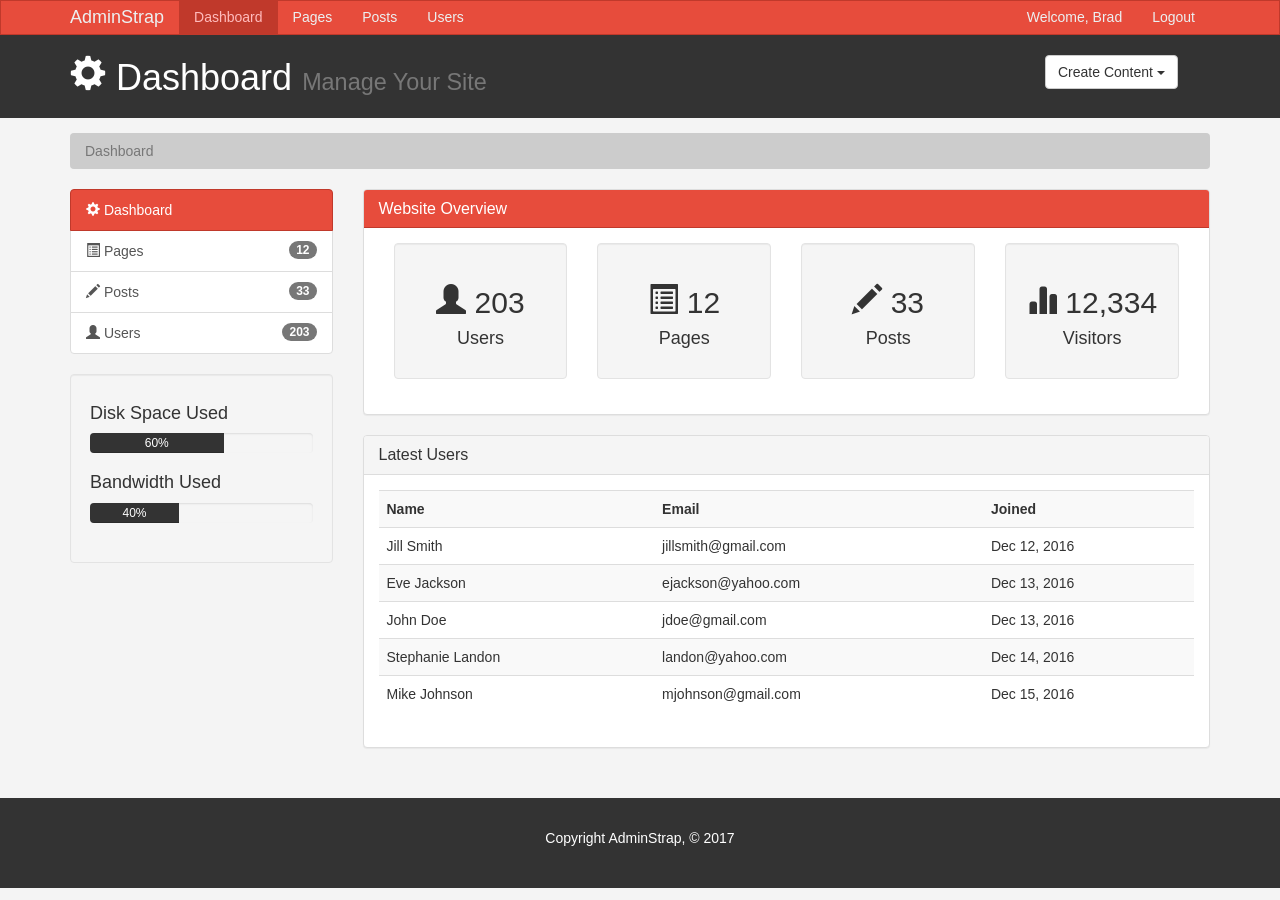
<file: 1-adminstrap_theme/index.html>
<!DOCTYPE html>
<html lang="en">
  <head>
    <meta charset="utf-8">
    <meta http-equiv="X-UA-Compatible" content="IE=edge">
    <meta name="viewport" content="width=device-width, initial-scale=1">
    <title>Admin Area | Dashboard</title>
    <!-- Bootstrap core CSS -->
    <link href="css/bootstrap.min.css" rel="stylesheet">
    <link href="css/style.css" rel="stylesheet">
    <script src="http://cdn.ckeditor.com/4.6.1/standard/ckeditor.js"></script>
  </head>
  <body>

    <nav class="navbar navbar-default">
      <div class="container">
        <div class="navbar-header">
          <button type="button" class="navbar-toggle collapsed" data-toggle="collapse" data-target="#navbar" aria-expanded="false" aria-controls="navbar">
            <span class="sr-only">Toggle navigation</span>
            <span class="icon-bar"></span>
            <span class="icon-bar"></span>
            <span class="icon-bar"></span>
          </button>
          <a class="navbar-brand" href="#">AdminStrap</a>
        </div>
        <div id="navbar" class="collapse navbar-collapse">
          <ul class="nav navbar-nav">
            <li class="active"><a href="index.html">Dashboard</a></li>
            <li><a href="pages.html">Pages</a></li>
            <li><a href="posts.html">Posts</a></li>
            <li><a href="users.html">Users</a></li>
          </ul>
          <ul class="nav navbar-nav navbar-right">
            <li><a href="#">Welcome, Brad</a></li>
            <li><a href="login.html">Logout</a></li>
          </ul>
        </div><!--/.nav-collapse -->
      </div>
    </nav>

    <header id="header">
      <div class="container">
        <div class="row">
          <div class="col-md-10">
            <h1><span class="glyphicon glyphicon-cog" aria-hidden="true"></span> Dashboard <small>Manage Your Site</small></h1>
          </div>
          <div class="col-md-2">
            <div class="dropdown create">
              <button class="btn btn-default dropdown-toggle" type="button" id="dropdownMenu1" data-toggle="dropdown" aria-haspopup="true" aria-expanded="true">
                Create Content
                <span class="caret"></span>
              </button>
              <ul class="dropdown-menu" aria-labelledby="dropdownMenu1">
                <li><a type="button" data-toggle="modal" data-target="#addPage">Add Page</a></li>
                <li><a href="#">Add Post</a></li>
                <li><a href="#">Add User</a></li>
              </ul>
            </div>
          </div>
        </div>
      </div>
    </header>

    <section id="breadcrumb">
      <div class="container">
        <ol class="breadcrumb">
          <li class="active">Dashboard</li>
        </ol>
      </div>
    </section>

    <section id="main">
      <div class="container">
        <div class="row">
          <div class="col-md-3">
            <div class="list-group">
              <a href="index.html" class="list-group-item active main-color-bg">
                <span class="glyphicon glyphicon-cog" aria-hidden="true"></span> Dashboard
              </a>
              <a href="pages.html" class="list-group-item"><span class="glyphicon glyphicon-list-alt" aria-hidden="true"></span> Pages <span class="badge">12</span></a>
              <a href="posts.html" class="list-group-item"><span class="glyphicon glyphicon-pencil" aria-hidden="true"></span> Posts <span class="badge">33</span></a>
              <a href="users.html" class="list-group-item"><span class="glyphicon glyphicon-user" aria-hidden="true"></span> Users <span class="badge">203</span></a>
            </div>

            <div class="well">
              <h4>Disk Space Used</h4>
              <div class="progress">
                  <div class="progress-bar" role="progressbar" aria-valuenow="60" aria-valuemin="0" aria-valuemax="100" style="width: 60%;">
                      60%
              </div>
            </div>
            <h4>Bandwidth Used </h4>
            <div class="progress">
                <div class="progress-bar" role="progressbar" aria-valuenow="40" aria-valuemin="0" aria-valuemax="100" style="width: 40%;">
                    40%
            </div>
          </div>
            </div>
          </div>
          <div class="col-md-9">
            <!-- Website Overview -->
            <div class="panel panel-default">
              <div class="panel-heading main-color-bg">
                <h3 class="panel-title">Website Overview</h3>
              </div>
              <div class="panel-body">
                <div class="col-md-3">
                  <div class="well dash-box">
                    <h2><span class="glyphicon glyphicon-user" aria-hidden="true"></span> 203</h2>
                    <h4>Users</h4>
                  </div>
                </div>
                <div class="col-md-3">
                  <div class="well dash-box">
                    <h2><span class="glyphicon glyphicon-list-alt" aria-hidden="true"></span> 12</h2>
                    <h4>Pages</h4>
                  </div>
                </div>
                <div class="col-md-3">
                  <div class="well dash-box">
                    <h2><span class="glyphicon glyphicon-pencil" aria-hidden="true"></span> 33</h2>
                    <h4>Posts</h4>
                  </div>
                </div>
                <div class="col-md-3">
                  <div class="well dash-box">
                    <h2><span class="glyphicon glyphicon-stats" aria-hidden="true"></span> 12,334</h2>
                    <h4>Visitors</h4>
                  </div>
                </div>
              </div>
              </div>

              <!-- Latest Users -->
              <div class="panel panel-default">
                <div class="panel-heading">
                  <h3 class="panel-title">Latest Users</h3>
                </div>
                <div class="panel-body">
                  <table class="table table-striped table-hover">
                      <tr>
                        <th>Name</th>
                        <th>Email</th>
                        <th>Joined</th>
                      </tr>
                      <tr>
                        <td>Jill Smith</td>
                        <td>jillsmith@gmail.com</td>
                        <td>Dec 12, 2016</td>
                      </tr>
                      <tr>
                        <td>Eve Jackson</td>
                        <td>ejackson@yahoo.com</td>
                        <td>Dec 13, 2016</td>
                      </tr>
                      <tr>
                        <td>John Doe</td>
                        <td>jdoe@gmail.com</td>
                        <td>Dec 13, 2016</td>
                      </tr>
                      <tr>
                        <td>Stephanie Landon</td>
                        <td>landon@yahoo.com</td>
                        <td>Dec 14, 2016</td>
                      </tr>
                      <tr>
                        <td>Mike Johnson</td>
                        <td>mjohnson@gmail.com</td>
                        <td>Dec 15, 2016</td>
                      </tr>
                    </table>
                </div>
              </div>
          </div>
        </div>
      </div>
    </section>

    <footer id="footer">
      <p>Copyright AdminStrap, &copy; 2017</p>
    </footer>

    <!-- Modals -->

    <!-- Add Page -->
    <div class="modal fade" id="addPage" tabindex="-1" role="dialog" aria-labelledby="myModalLabel">
  <div class="modal-dialog" role="document">
    <div class="modal-content">
      <form>
      <div class="modal-header">
        <button type="button" class="close" data-dismiss="modal" aria-label="Close"><span aria-hidden="true">&times;</span></button>
        <h4 class="modal-title" id="myModalLabel">Add Page</h4>
      </div>
      <div class="modal-body">
        <div class="form-group">
          <label>Page Title</label>
          <input type="text" class="form-control" placeholder="Page Title">
        </div>
        <div class="form-group">
          <label>Page Body</label>
          <textarea name="editor1" class="form-control" placeholder="Page Body"></textarea>
        </div>
        <div class="checkbox">
          <label>
            <input type="checkbox"> Published
          </label>
        </div>
        <div class="form-group">
          <label>Meta Tags</label>
          <input type="text" class="form-control" placeholder="Add Some Tags...">
        </div>
        <div class="form-group">
          <label>Meta Description</label>
          <input type="text" class="form-control" placeholder="Add Meta Description...">
        </div>
      </div>
      <div class="modal-footer">
        <button type="button" class="btn btn-default" data-dismiss="modal">Close</button>
        <button type="submit" class="btn btn-primary">Save changes</button>
      </div>
    </form>
    </div>
  </div>
</div>

  <script>
     CKEDITOR.replace( 'editor1' );
 </script>

    <!-- Bootstrap core JavaScript
    ================================================== -->
    <!-- Placed at the end of the document so the pages load faster -->
    <script src="https://ajax.googleapis.com/ajax/libs/jquery/1.12.4/jquery.min.js"></script>
    <script src="js/bootstrap.min.js"></script>
  </body>
</html>
</file>
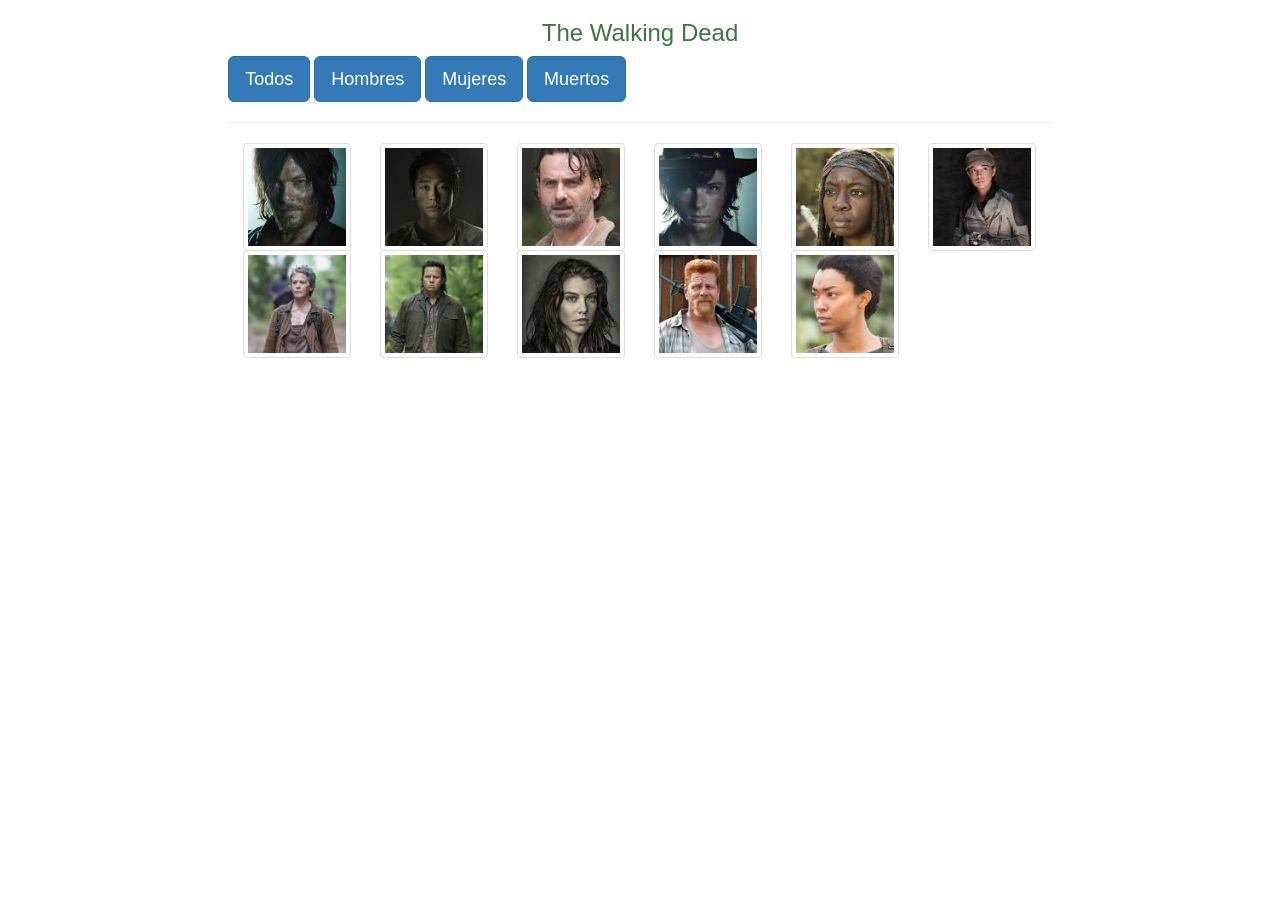
<file: 19-filterizr/index.html>
<!DOCTYPE html>
<html lang="en">
  <head>
    <meta charset="utf-8">
    <meta http-equiv="X-UA-Compatible" content="IE=edge">
    <meta name="viewport" content="width=device-width, initial-scale=1">
    <title>The Walking Dead</title>
    <meta name="description" content="Source code generated using layoutit.com">
    <meta name="author" content="LayoutIt!">
    <link href="css/bootstrap.min.css" rel="stylesheet">
    <link href="css/style.css" rel="stylesheet">

  </head>
  <body>

    <div class="container-fluid">
	<div class="row">
		<div class="col-md-12">
			<div class="row">
                
				<div class="col-md-12">
					<h3 class="text-center text-success">
						The Walking Dead
					</h3>
				</div>
			</div>
			<div class="row">
				<div class="col-md-2">
				</div>
				<div class="col-md-8">
		 <button type="button" data-filter="1" class="btn btn-primary btn-lg">
						Todos
					</button>
		<button   type="button" data-filter="2" class="btn btn-primary btn-lg">						Hombres
					</button>
                <button type="button" data-filter="3"class="btn btn-primary btn-lg">
						Mujeres
					</button>
                <button type="button" data-filter="4" class="btn btn-primary btn-lg">
						Muertos
					</button>
                    
                    <hr/>
                    <div class="filtr-container">
                        
                        <div class="col-md-2 filtr-item" data-category="1, 2"  >
                            <img  src="twd1.jpg" class="img-thumbnail" />
                        </div>
                        <div class="col-md-2 filtr-item" data-category="1, 2, 4"   >
                            <img  src="twd2.jpg" class="img-thumbnail" />
                        </div>
                        <div class="col-md-2 filtr-item" data-category="1, 2"   >
                            <img  src="twd3.jpg" class="img-thumbnail" />
                        </div>
                       <div class="col-md-2 filtr-item" data-category="1, 2"   >
                            <img src="twd4.jpg" class="img-thumbnail" />
                        </div>
                      <div class="col-md-2 filtr-item" data-category="1, 3"   >
                            <img  src="twd5.jpg" class="img-thumbnail" />
                        </div>
                        <div class="col-md-2 filtr-item" data-category="1, 3"   >
                            <img src="twd6.jpg" class="img-thumbnail"/>
                        </div>
                        <div class="col-md-2 filtr-item" data-category="1, 3"   >
                                <img  src="twd7.jpg" class="img-thumbnail"/>
                            
                        </div>
                      <div class="col-md-2 filtr-item" data-category="1, 2"   >
                            <img  src="twd8.jpg" class="img-thumbnail"/>
                        </div>
                        <div class="col-md-2 filtr-item" data-category="1, 3"   >
                            <img  src="twd9.jpg"class="img-thumbnail"/>
                        </div>
                       <div class="col-md-2 filtr-item" data-category="1, 2, 4"  >
                            <img  src="twd10.jpg"class="img-thumbnail"/>
                        </div>
                      <div class="col-md-2 filtr-item" data-category="1, 3"  >
                            <img src="twd11.jpg"class="img-thumbnail"/>
                        </div>
                    </div>
				</div>
				<div class="col-md-2">
				</div>
			</div>
		</div>
	</div>
</div>

    <script src="js/jquery.min.js"></script>
    <script src="js/bootstrap.min.js"></script>
	<script src="js/jquery.filterizr.js"></script>
      <script>
      var filterizd = $('.filtr-container').filterizr({});
      </script>
   
  </body>
</html>
</file>
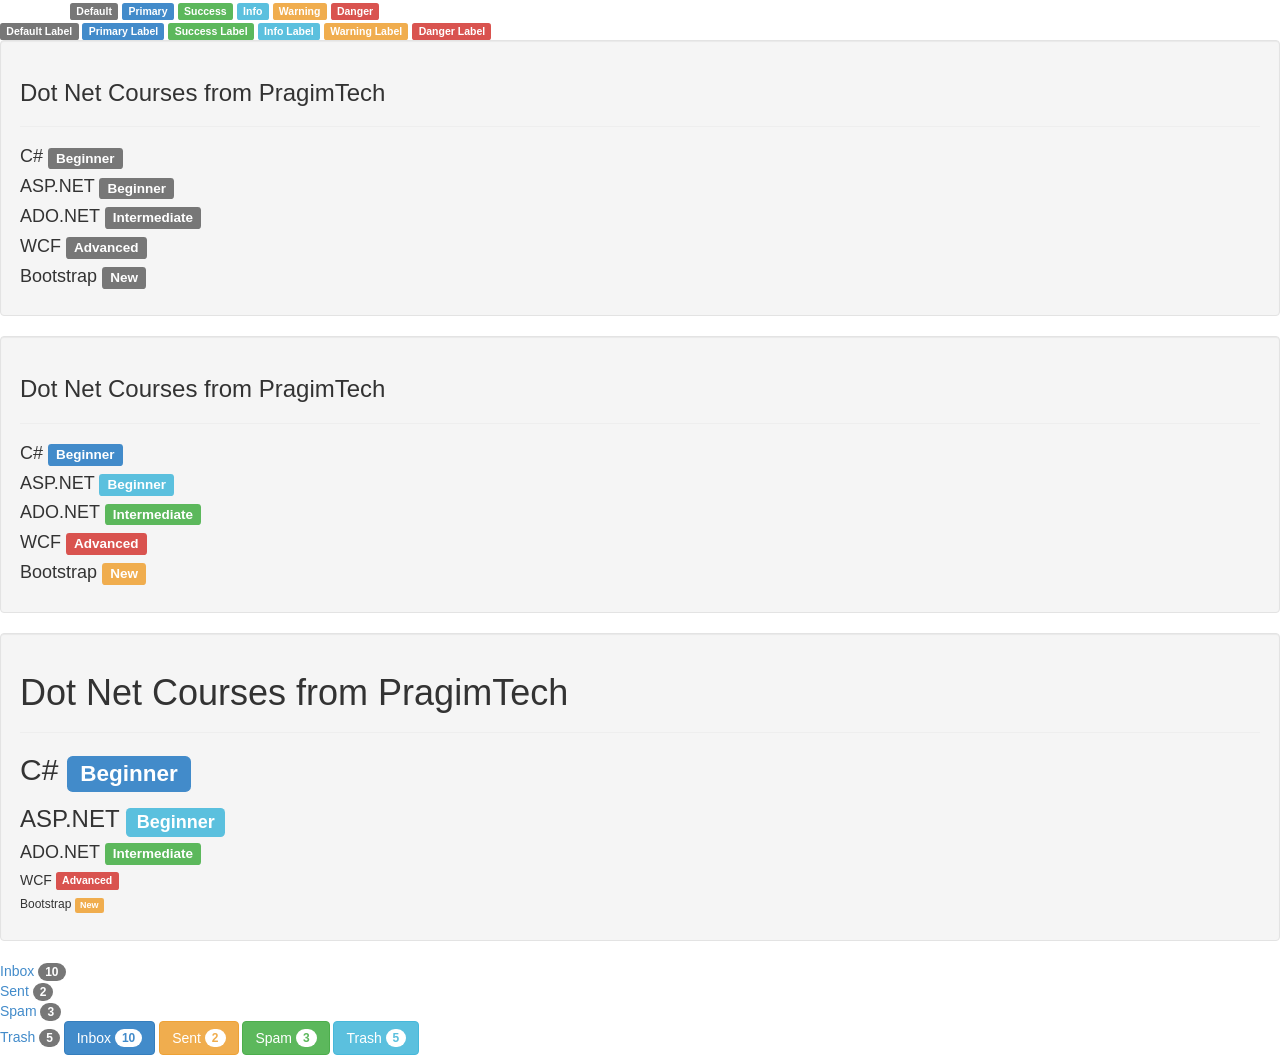
<file: 2-Bootstrap-3-Tutorial-50---Labels-master/index.html>
<!DOCTYPE html>
<html lang="en">
  <head>
    <meta charset="utf-8">
    <meta http-equiv="X-UA-Compatible" content="IE=edge">
    <meta name="viewport" content="width=device-width, initial-scale=1">
    
    <title>Bootstrap Tutorial</title>

    <!-- Bootstrap -->
    <link href="css/bootstrap.min.css" rel="stylesheet">

    <!-- HTML5 shim and Respond.js for IE8 support of HTML5 elements and media queries -->
    <!-- WARNING: Respond.js doesn't work if you view the page via file:// -->
    <!--[if lt IE 9]>
      <script src="https://oss.maxcdn.com/html5shiv/3.7.2/html5shiv.min.js"></script>
      <script src="https://oss.maxcdn.com/respond/1.4.2/respond.min.js"></script>
    <![endif]-->

    <style>
    	.grey-box
    	{
    		background-color: gray;
    		height: 200px;
    		margin-bottom: 10px;
    		font-size: 2em;
    		text-align: center;
    		padding: 80px;
    	}
    </style>
  </head>

  <!--

  EXTRA SMALL - .col-xs - devices less than 768px
  SMALL - .col-sm - devices greater than or equal to 768px
  MEDIUM - .col-md - devices greater than or equal to 992px
  LARGE - .col-lg - devices greater than or equal to 1200px

  -->

  <body>
  	<div class="container">


  		<span class="label label-default">Default</span>
  		<span class="label label-primary">Primary</span>
  		<span class="label label-success">Success</span>
  		<span class="label label-info">Info</span>
  		<span class="label label-warning">Warning</span>
  		<span class="label label-danger">Danger</span>
  	</div>

    <span class="label label-default">Default Label</span>
<span class="label label-primary">Primary Label</span>
<span class="label label-success">Success Label</span>
<span class="label label-info">Info Label</span>
<span class="label label-warning">Warning Label</span>
<span class="label label-danger">Danger Label</span>

<div class="well">
    <h3>Dot Net Courses from PragimTech</h3>
    <hr />
    <h4>C# <span class="label label-default">Beginner</span></h4>
    <h4>ASP.NET <span class="label label-default">Beginner</span></h4>
    <h4>ADO.NET <span class="label label-default">Intermediate</span></h4>
    <h4>WCF <span class="label label-default">Advanced</span></h4>
    <h4>Bootstrap <span class="label label-default">New</span></h4>
</div>

<div class="well">
    <h3>Dot Net Courses from PragimTech</h3>
    <hr />
    <h4>C# <span class="label label-primary">Beginner</span></h4>
    <h4>ASP.NET <span class="label label-info">Beginner</span></h4>
    <h4>ADO.NET <span class="label label-success">Intermediate</span></h4>
    <h4>WCF <span class="label label-danger">Advanced</span></h4>
    <h4>Bootstrap <span class="label label-warning">New</span></h4>
</div>


<div class="well">
    <h1>Dot Net Courses from PragimTech</h1>
    <hr />
    <h2>C# <span class="label label-primary">Beginner</span></h2>
    <h3>ASP.NET <span class="label label-info">Beginner</span></h3>
    <h4>ADO.NET <span class="label label-success">Intermediate</span></h4>
    <h5>WCF <span class="label label-danger">Advanced</span></h5>
    <h6>Bootstrap <span class="label label-warning">New</span></h6>
</div>


<a href="#">Inbox <span class="badge">10</span></a><br />
<a href="#">Sent <span class="badge">2</span></a><br />
<a href="#">Spam <span class="badge">3</span></a><br />
<a href="#">Trash <span class="badge">5</span></a>

<button class="btn btn-primary">Inbox <span class="badge">10</span></button>
<button class="btn btn-warning">Sent <span class="badge">2</span></button>
<button class="btn btn-success">Spam <span class="badge">3</span></button>
<button class="btn btn-info">Trash <span class="badge">5</span></button>

    <!-- jQuery (necessary for Bootstrap's JavaScript plugins) -->
    <script src="https://ajax.googleapis.com/ajax/libs/jquery/1.11.1/jquery.min.js"></script>

    <!-- Include all compiled plugins (below), or include individual files as needed -->
    <script src="js/bootstrap.min.js"></script>
  </body>
</html>
</file>
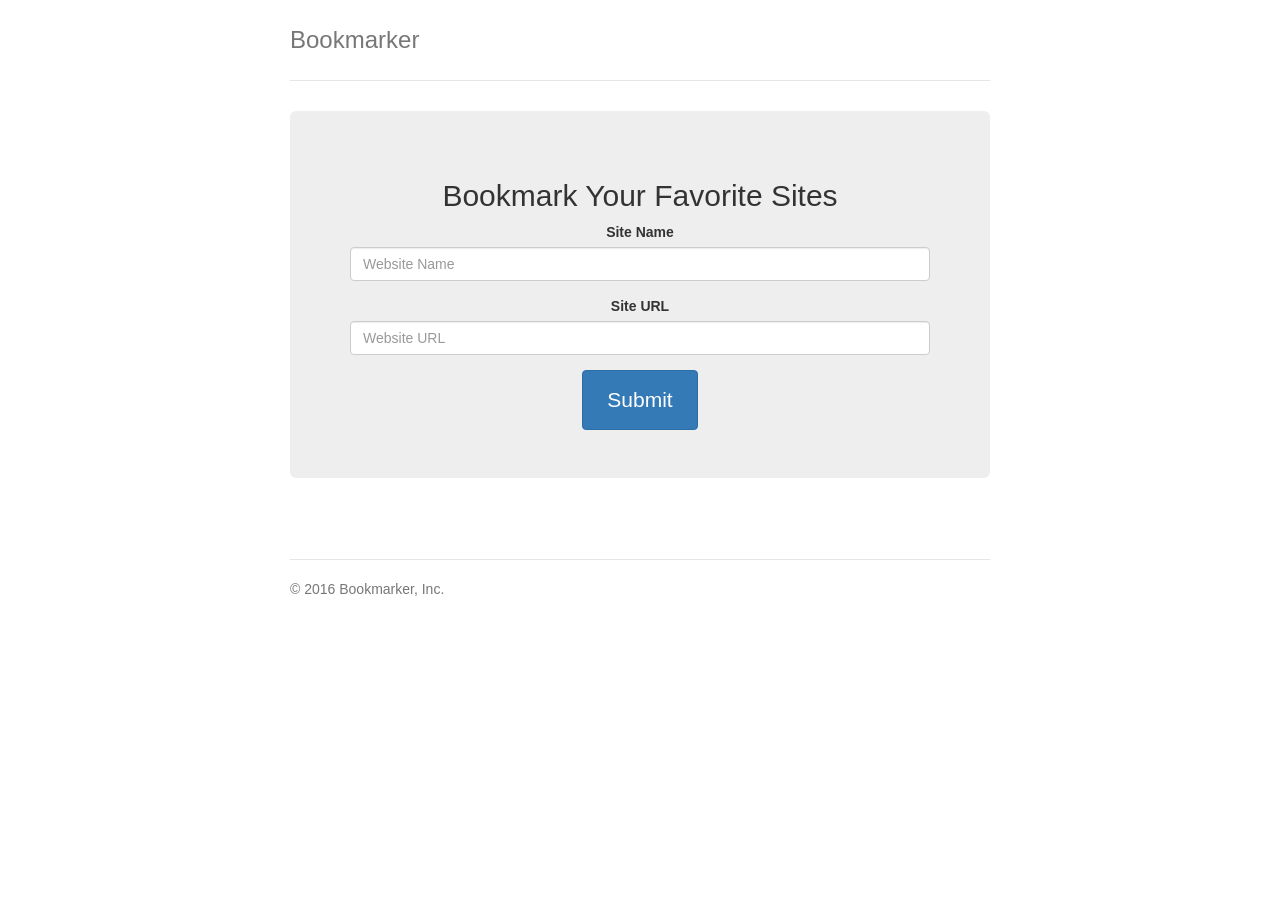
<file: 10-Javascript/bookmarker-master/index.html>
<!DOCTYPE html>
<html lang="en">
  <head>
    <meta charset="utf-8">
    <meta http-equiv="X-UA-Compatible" content="IE=edge">
    <meta name="viewport" content="width=device-width, initial-scale=1">
    <title>Site Bookmarker</title>

    <!-- Bootstrap core CSS -->
    <link href="css/bootstrap.min.css" rel="stylesheet">
    <link href="css/style.css" rel="stylesheet">
  </head>

  <body onload="fetchBookmarks()">

    <div class="container">
      <div class="header clearfix">
        <nav>

        </nav>
        <h3 class="text-muted">Bookmarker</h3>
      </div>

      <div class="jumbotron">
        <h2>Bookmark Your Favorite Sites</h2>
        <form id="myForm">
          <div class="form-group">
            <label>Site Name</label>
            <input type="text" class="form-control" id="siteName" placeholder="Website Name">
          </div>
          <div class="form-group">
            <label>Site URL</label>
            <input type="text" class="form-control" id="siteUrl" placeholder="Website URL">
          </div>
          <button type="submit" class="btn btn-primary">Submit</button>
        </form>
      </div>

      <div class="row marketing">
        <div class="col-lg-12">
          <div id="bookmarksResults"></div>
        </div>
      </div>

      <footer class="footer">
        <p>&copy; 2016 Bookmarker, Inc.</p>
      </footer>

    </div> <!-- /container -->

    <script
    src="https://code.jquery.com/jquery-3.1.1.js"
    integrity="sha256-16cdPddA6VdVInumRGo6IbivbERE8p7CQR3HzTBuELA="
    crossorigin="anonymous"></script>
    <script src="js/bootstrap.min.js"></script>
    <script src="js/main.js"></script>
  </body>
</html>
</file>
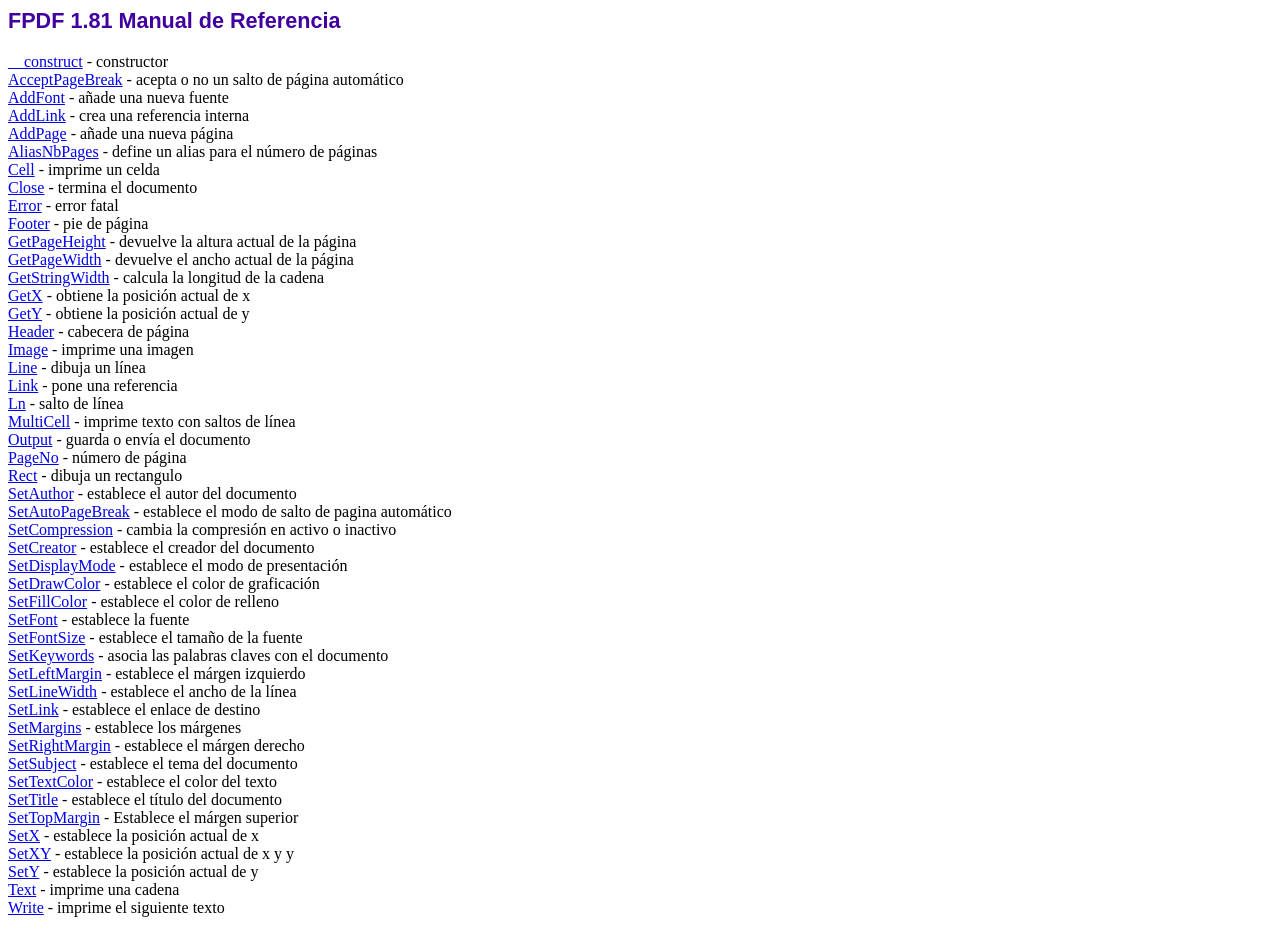
<file: 6-FPDF Practices/fpdf/doc/index.htm>
<!DOCTYPE html PUBLIC "-//W3C//DTD HTML 4.01 Transitional//EN">
<html>
<head>
<meta http-equiv="Content-Type" content="text/html; charset=ISO-8859-1">
<title>FPDF 1.81 Manual de Referencia</title>
<link type="text/css" rel="stylesheet" href="../fpdf.css">
</head>
<body>
<h1>FPDF 1.81 Manual de Referencia</h1>
<a href="__construct.htm">__construct</a> - constructor<br>
<a href="acceptpagebreak.htm">AcceptPageBreak</a> - acepta o no un salto de p�gina autom�tico<br>
<a href="addfont.htm">AddFont</a> - a�ade una nueva fuente<br>
<a href="addlink.htm">AddLink</a> - crea una referencia interna<br>
<a href="addpage.htm">AddPage</a> - a�ade una nueva p�gina<br>
<a href="aliasnbpages.htm">AliasNbPages</a> - define un alias para el n�mero de p�ginas<br>
<a href="cell.htm">Cell</a> - imprime un celda<br>
<a href="close.htm">Close</a> - termina el documento<br>
<a href="error.htm">Error</a> - error fatal<br>
<a href="footer.htm">Footer</a> - pie de p�gina<br>
<a href="getpageheight.htm">GetPageHeight</a> - devuelve la altura actual de la p�gina<br>
<a href="getpagewidth.htm">GetPageWidth</a> - devuelve el ancho actual de la p�gina<br>
<a href="getstringwidth.htm">GetStringWidth</a> - calcula la longitud de la cadena<br>
<a href="getx.htm">GetX</a> - obtiene la posici�n actual de x<br>
<a href="gety.htm">GetY</a> - obtiene la posici�n actual de y<br>
<a href="header.htm">Header</a> - cabecera de p�gina<br>
<a href="image.htm">Image</a> - imprime una imagen<br>
<a href="line.htm">Line</a> - dibuja un l�nea<br>
<a href="link.htm">Link</a> - pone una referencia<br>
<a href="ln.htm">Ln</a> - salto de l�nea<br>
<a href="multicell.htm">MultiCell</a> - imprime texto con saltos de l�nea<br>
<a href="output.htm">Output</a> - guarda o env�a el documento<br>
<a href="pageno.htm">PageNo</a> - n�mero de p�gina<br>
<a href="rect.htm">Rect</a> - dibuja un rectangulo<br>
<a href="setauthor.htm">SetAuthor</a> - establece el autor del documento<br>
<a href="setautopagebreak.htm">SetAutoPageBreak</a> - establece el modo de salto de pagina autom�tico<br>
<a href="setcompression.htm">SetCompression</a> - cambia la compresi�n en activo o inactivo<br>
<a href="setcreator.htm">SetCreator</a> - establece el creador del documento<br>
<a href="setdisplaymode.htm">SetDisplayMode</a> - establece el modo de presentaci�n<br>
<a href="setdrawcolor.htm">SetDrawColor</a> - establece el color de graficaci�n<br>
<a href="setfillcolor.htm">SetFillColor</a> - establece el color de relleno<br>
<a href="setfont.htm">SetFont</a> - establece la fuente<br>
<a href="setfontsize.htm">SetFontSize</a> - establece el tama�o de la fuente<br>
<a href="setkeywords.htm">SetKeywords</a> - asocia las palabras claves con el documento<br>
<a href="setleftmargin.htm">SetLeftMargin</a> - establece el m�rgen izquierdo<br>
<a href="setlinewidth.htm">SetLineWidth</a> - establece el ancho de la l�nea<br>
<a href="setlink.htm">SetLink</a> - establece el enlace de destino<br>
<a href="setmargins.htm">SetMargins</a> - establece los m�rgenes<br>
<a href="setrightmargin.htm">SetRightMargin</a> - establece el m�rgen derecho<br>
<a href="setsubject.htm">SetSubject</a> - establece el tema del documento<br>
<a href="settextcolor.htm">SetTextColor</a> - establece el color del texto<br>
<a href="settitle.htm">SetTitle</a> - establece el t�tulo del documento<br>
<a href="settopmargin.htm">SetTopMargin</a> - Establece el m�rgen superior<br>
<a href="setx.htm">SetX</a> - establece la posici�n actual de x<br>
<a href="setxy.htm">SetXY</a> - establece la posici�n actual de x y y<br>
<a href="sety.htm">SetY</a> - establece la posici�n actual de y<br>
<a href="text.htm">Text</a> - imprime una cadena<br>
<a href="write.htm">Write</a> - imprime el siguiente texto<br>
</body>
</html>
</file>
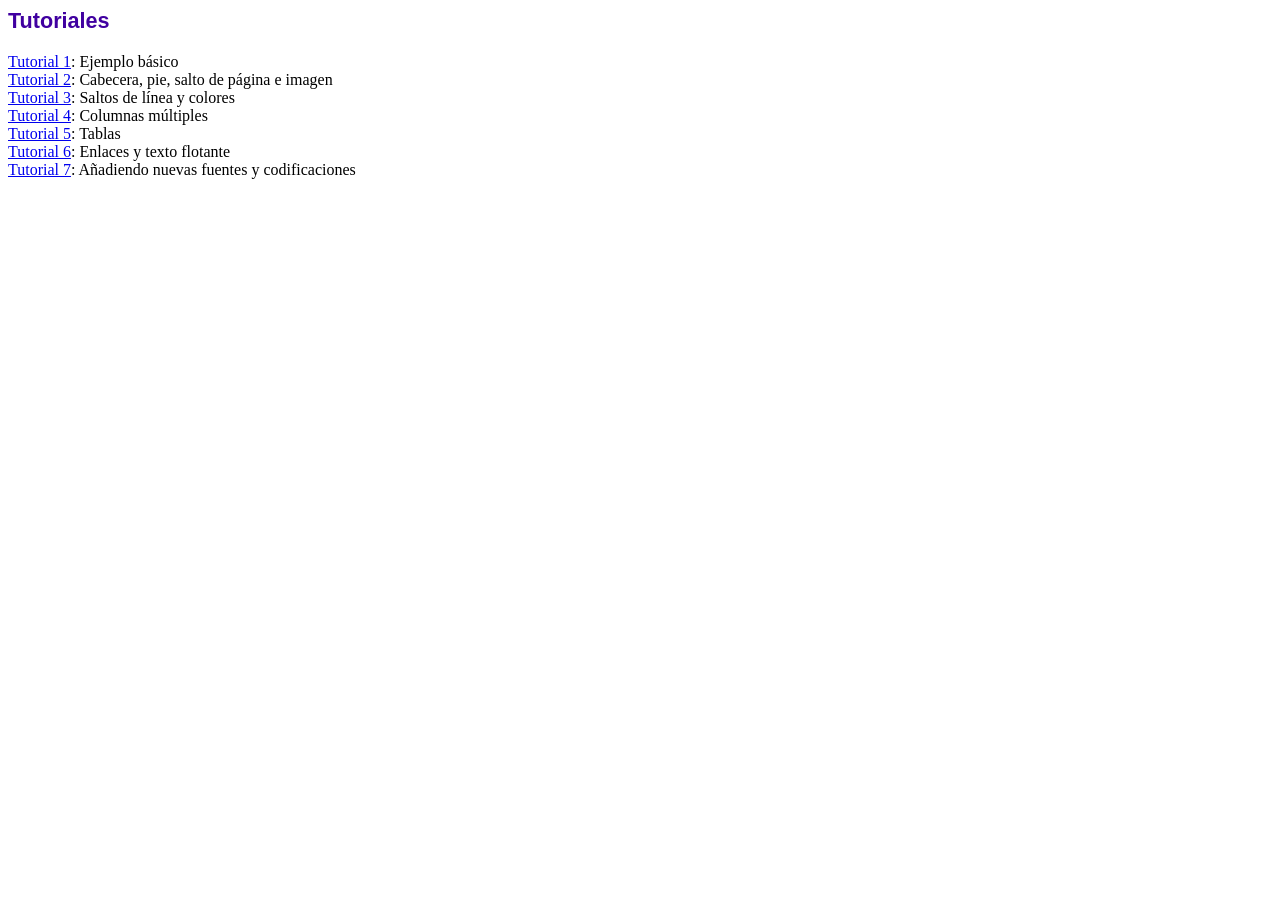
<file: 6-FPDF Practices/fpdf/tutorial/index.htm>
<!DOCTYPE html PUBLIC "-//W3C//DTD HTML 4.01 Transitional//EN">
<html>
<head>
<meta http-equiv="Content-Type" content="text/html; charset=ISO-8859-1">
<title>Tutoriales</title>
<link type="text/css" rel="stylesheet" href="../fpdf.css">
</head>
<body>
<h1>Tutoriales</h1>
<ul style="list-style-type:none; margin-left:0; padding-left:0">
<li><a href="tuto1.htm">Tutorial 1</a>: Ejemplo b�sico</li>
<li><a href="tuto2.htm">Tutorial 2</a>: Cabecera, pie, salto de p�gina e imagen</li>
<li><a href="tuto3.htm">Tutorial 3</a>: Saltos de l�nea y colores</li>
<li><a href="tuto4.htm">Tutorial 4</a>: Columnas m�ltiples</li>
<li><a href="tuto5.htm">Tutorial 5</a>: Tablas</li>
<li><a href="tuto6.htm">Tutorial 6</a>: Enlaces y texto flotante</li>
<li><a href="tuto7.htm">Tutorial 7</a>: A�adiendo nuevas fuentes y codificaciones</li>
</ul>
</body>
</html>
</file>
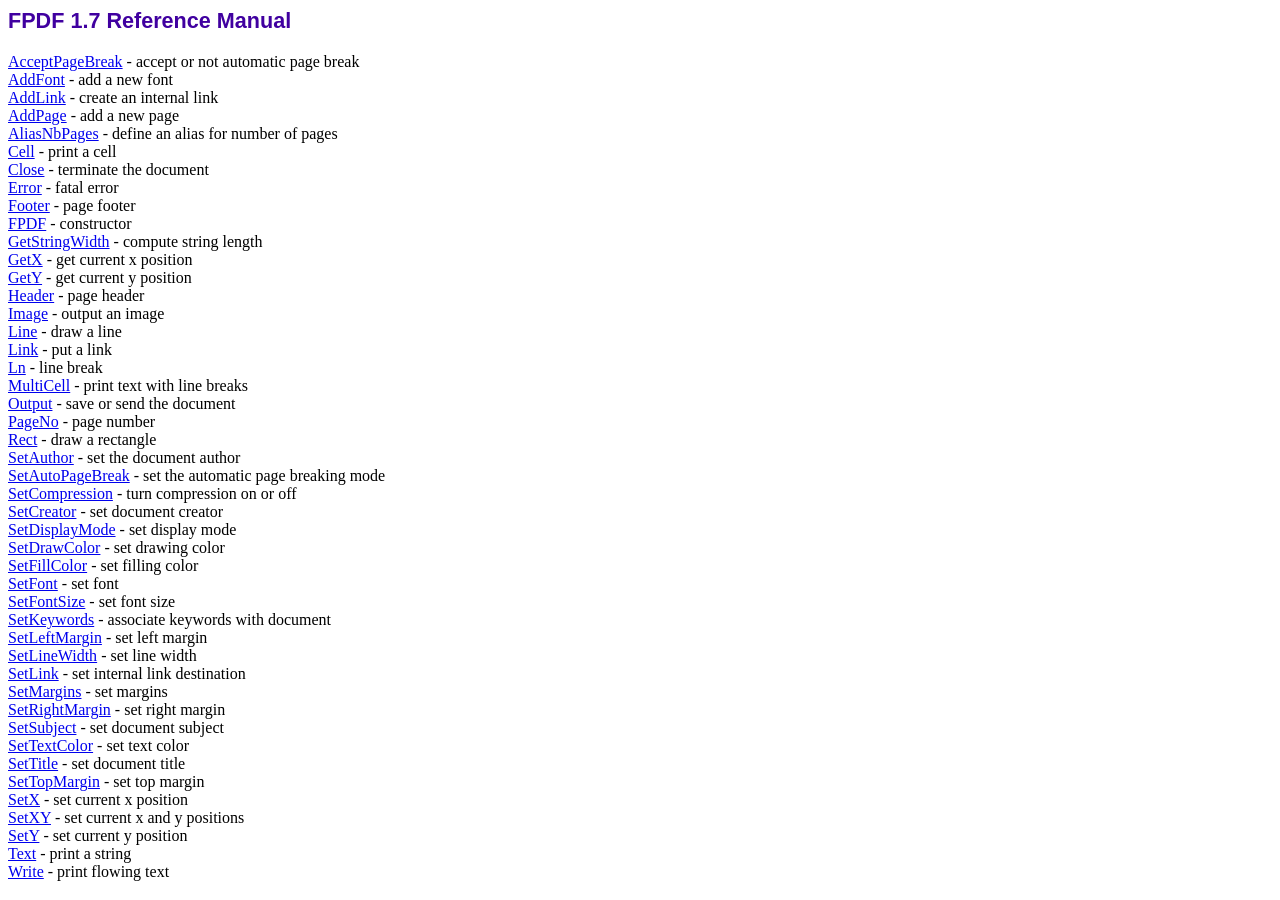
<file: 7-FPDF Tutorial Series Source Code/fpdf17/doc/index.htm>
<!DOCTYPE html PUBLIC "-//W3C//DTD HTML 4.01 Transitional//EN">
<html>
<head>
<meta http-equiv="Content-Type" content="text/html; charset=ISO-8859-1">
<title>FPDF 1.7 Reference Manual</title>
<link type="text/css" rel="stylesheet" href="../fpdf.css">
</head>
<body>
<h1>FPDF 1.7 Reference Manual</h1>
<a href="acceptpagebreak.htm">AcceptPageBreak</a> - accept or not automatic page break<br>
<a href="addfont.htm">AddFont</a> - add a new font<br>
<a href="addlink.htm">AddLink</a> - create an internal link<br>
<a href="addpage.htm">AddPage</a> - add a new page<br>
<a href="aliasnbpages.htm">AliasNbPages</a> - define an alias for number of pages<br>
<a href="cell.htm">Cell</a> - print a cell<br>
<a href="close.htm">Close</a> - terminate the document<br>
<a href="error.htm">Error</a> - fatal error<br>
<a href="footer.htm">Footer</a> - page footer<br>
<a href="fpdf.htm">FPDF</a> - constructor<br>
<a href="getstringwidth.htm">GetStringWidth</a> - compute string length<br>
<a href="getx.htm">GetX</a> - get current x position<br>
<a href="gety.htm">GetY</a> - get current y position<br>
<a href="header.htm">Header</a> - page header<br>
<a href="image.htm">Image</a> - output an image<br>
<a href="line.htm">Line</a> - draw a line<br>
<a href="link.htm">Link</a> - put a link<br>
<a href="ln.htm">Ln</a> - line break<br>
<a href="multicell.htm">MultiCell</a> - print text with line breaks<br>
<a href="output.htm">Output</a> - save or send the document<br>
<a href="pageno.htm">PageNo</a> - page number<br>
<a href="rect.htm">Rect</a> - draw a rectangle<br>
<a href="setauthor.htm">SetAuthor</a> - set the document author<br>
<a href="setautopagebreak.htm">SetAutoPageBreak</a> - set the automatic page breaking mode<br>
<a href="setcompression.htm">SetCompression</a> - turn compression on or off<br>
<a href="setcreator.htm">SetCreator</a> - set document creator<br>
<a href="setdisplaymode.htm">SetDisplayMode</a> - set display mode<br>
<a href="setdrawcolor.htm">SetDrawColor</a> - set drawing color<br>
<a href="setfillcolor.htm">SetFillColor</a> - set filling color<br>
<a href="setfont.htm">SetFont</a> - set font<br>
<a href="setfontsize.htm">SetFontSize</a> - set font size<br>
<a href="setkeywords.htm">SetKeywords</a> - associate keywords with document<br>
<a href="setleftmargin.htm">SetLeftMargin</a> - set left margin<br>
<a href="setlinewidth.htm">SetLineWidth</a> - set line width<br>
<a href="setlink.htm">SetLink</a> - set internal link destination<br>
<a href="setmargins.htm">SetMargins</a> - set margins<br>
<a href="setrightmargin.htm">SetRightMargin</a> - set right margin<br>
<a href="setsubject.htm">SetSubject</a> - set document subject<br>
<a href="settextcolor.htm">SetTextColor</a> - set text color<br>
<a href="settitle.htm">SetTitle</a> - set document title<br>
<a href="settopmargin.htm">SetTopMargin</a> - set top margin<br>
<a href="setx.htm">SetX</a> - set current x position<br>
<a href="setxy.htm">SetXY</a> - set current x and y positions<br>
<a href="sety.htm">SetY</a> - set current y position<br>
<a href="text.htm">Text</a> - print a string<br>
<a href="write.htm">Write</a> - print flowing text<br>
</body>
</html>
</file>
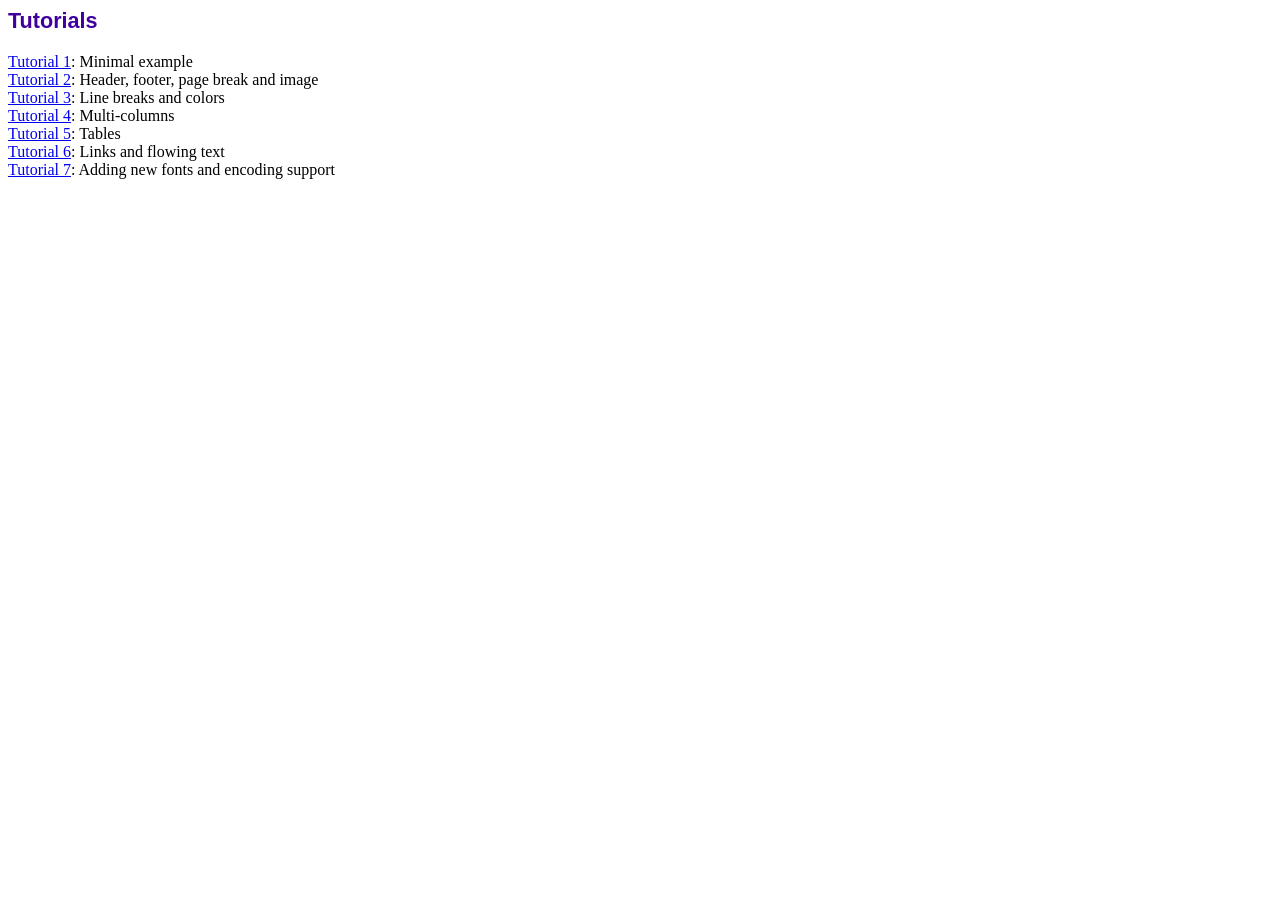
<file: 7-FPDF Tutorial Series Source Code/fpdf17/tutorial/index.htm>
<!DOCTYPE html PUBLIC "-//W3C//DTD HTML 4.01 Transitional//EN">
<html>
<head>
<meta http-equiv="Content-Type" content="text/html; charset=ISO-8859-1">
<title>Tutorials</title>
<link type="text/css" rel="stylesheet" href="../fpdf.css">
</head>
<body>
<h1>Tutorials</h1>
<ul style="list-style-type:none; margin-left:0; padding-left:0">
<li><a href="tuto1.htm">Tutorial 1</a>: Minimal example</li>
<li><a href="tuto2.htm">Tutorial 2</a>: Header, footer, page break and image</li>
<li><a href="tuto3.htm">Tutorial 3</a>: Line breaks and colors</li>
<li><a href="tuto4.htm">Tutorial 4</a>: Multi-columns</li>
<li><a href="tuto5.htm">Tutorial 5</a>: Tables</li>
<li><a href="tuto6.htm">Tutorial 6</a>: Links and flowing text</li>
<li><a href="tuto7.htm">Tutorial 7</a>: Adding new fonts and encoding support</li>
</UL>
</body>
</html>
</file>
<file: 1-adminstrap_theme/css/style.css>
body{
  background:#f4f4f4;
}

/* Navbar */
.navbar{
  min-height: 33px !important;
  margin-bottom:0;
  border-radius:0;
}

.navbar-nav > li > a, .navbar-brand{
  padding-top:6px !important;
  padding-bottom:0 !important;
  height: 33px;
}

.navbar-default {
  background-color: #e74c3c;
  border-color: #c0392b;
}
.navbar-default .navbar-brand {
  color: #ecf0f1;
}
.navbar-default .navbar-brand:hover,
.navbar-default .navbar-brand:focus {
  color: #ffbbbc;
}
.navbar-default .navbar-text {
  color: #ecf0f1;
}
.navbar-default .navbar-nav > li > a {
  color: #ecf0f1;
}
.navbar-default .navbar-nav > li > a:hover,
.navbar-default .navbar-nav > li > a:focus {
  color: #ffbbbc;
}
.navbar-default .navbar-nav > .active > a,
.navbar-default .navbar-nav > .active > a:hover,
.navbar-default .navbar-nav > .active > a:focus {
  color: #ffbbbc;
  background-color: #c0392b;
}
.navbar-default .navbar-nav > .open > a,
.navbar-default .navbar-nav > .open > a:hover,
.navbar-default .navbar-nav > .open > a:focus {
  color: #ffbbbc;
  background-color: #c0392b;
}
.navbar-default .navbar-toggle {
  border-color: #c0392b;
}
.navbar-default .navbar-toggle:hover,
.navbar-default .navbar-toggle:focus {
  background-color: #c0392b;
}
.navbar-default .navbar-toggle .icon-bar {
  background-color: #ecf0f1;
}
.navbar-default .navbar-collapse,
.navbar-default .navbar-form {
  border-color: #ecf0f1;
}
.navbar-default .navbar-link {
  color: #ecf0f1;
}
.navbar-default .navbar-link:hover {
  color: #ffbbbc;
}

/* Custom */
.main-color-bg{
  background-color: #e74c3c !important;
  border-color: #c0392b !important;
  color:#ffffff !important;
}

/* Header */
#header{
  background:#333333;
  color:#ffffff;
  padding-bottom: 10px;
  margin-bottom: 15px;
}

#header .create{
  padding-top: 20px;
}

/* Breadcrumb */
.breadcrumb{
  background:#cccccc;
  color:#333333;
}

.breadcrumb a{
  color:#333333;
}

/* Progress Bars */
.progress-bar{
  background:#333333;
  color:#ffffff;
}

.dash-box{
  text-align:center;
}

#login{
  margin-top:30px;
}

/* Footer */
#footer{
  background:#333333;
  color:#ffffff;
  text-align:center;
  padding:30px;
  margin-top:30px;
}


@media (max-width: 767px) {
  .navbar-default .navbar-nav .open .dropdown-menu > li > a {
    color: #ecf0f1;
  }
  .navbar-default .navbar-nav .open .dropdown-menu > li > a:hover,
  .navbar-default .navbar-nav .open .dropdown-menu > li > a:focus {
    color: #ffbbbc;
  }
  .navbar-default .navbar-nav .open .dropdown-menu > .active > a,
  .navbar-default .navbar-nav .open .dropdown-menu > .active > a:hover,
  .navbar-default .navbar-nav .open .dropdown-menu > .active > a:focus {
    color: #ffbbbc;
    background-color: #c0392b;
  }
}
</file>
<file: 19-filterizr/css/style.css>
# Empty CSS file for your own CSS
</file>
<file: 10-Javascript/bookmarker-master/css/style.css>
/* Space out content a bit */
body {
  padding-top: 20px;
  padding-bottom: 20px;
}

/* Everything but the jumbotron gets side spacing for mobile first views */
.header,
.marketing,
.footer {
  padding-right: 15px;
  padding-left: 15px;
}

/* Custom page header */
.header {
  padding-bottom: 20px;
  border-bottom: 1px solid #e5e5e5;
}
/* Make the masthead heading the same height as the navigation */
.header h3 {
  margin-top: 0;
  margin-bottom: 0;
  line-height: 40px;
}

/* Custom page footer */
.footer {
  padding-top: 19px;
  color: #777;
  border-top: 1px solid #e5e5e5;
}

/* Customize container */
@media (min-width: 768px) {
  .container {
    max-width: 730px;
  }
}
.container-narrow > hr {
  margin: 30px 0;
}

/* Main marketing message and sign up button */
.jumbotron {
  text-align: center;
  border-bottom: 1px solid #e5e5e5;
}
.jumbotron .btn {
  padding: 14px 24px;
  font-size: 21px;
}

/* Supporting marketing content */
.marketing {
  margin: 40px 0;
}
.marketing p + h4 {
  margin-top: 28px;
}

/* Responsive: Portrait tablets and up */
@media screen and (min-width: 768px) {
  /* Remove the padding we set earlier */
  .header,
  .marketing,
  .footer {
    padding-right: 0;
    padding-left: 0;
  }
  /* Space out the masthead */
  .header {
    margin-bottom: 30px;
  }
  /* Remove the bottom border on the jumbotron for visual effect */
  .jumbotron {
    border-bottom: 0;
  }
}
</file>
<file: 6-FPDF Practices/fpdf/fpdf.css>
body {font-family:"Times New Roman",serif}
h1 {font:bold 135% Arial,sans-serif; color:#4000A0; margin-bottom:0.9em}
h2 {font:bold 95% Arial,sans-serif; color:#900000; margin-top:1.5em; margin-bottom:1em}
dl.param dt {text-decoration:underline}
dl.param dd {margin-top:1em; margin-bottom:1em}
dl.param ul {margin-top:1em; margin-bottom:1em}
tt, code, kbd {font-family:"Courier New",Courier,monospace; font-size:82%}
div.source {margin-top:1.4em; margin-bottom:1.3em}
div.source pre {display:table; border:1px solid #24246A; width:100%; margin:0em; font-family:inherit; font-size:100%}
div.source code {display:block; border:1px solid #C5C5EC; background-color:#F0F5FF; padding:6px; color:#000000}
div.doc-source {margin-top:1.4em; margin-bottom:1.3em}
div.doc-source pre {display:table; width:100%; margin:0em; font-family:inherit; font-size:100%}
div.doc-source code {display:block; background-color:#E0E0E0; padding:4px}
.kw {color:#000080; font-weight:bold}
.str {color:#CC0000}
.cmt {color:#008000}
p.demo {text-align:center; margin-top:-0.9em}
a.demo {text-decoration:none; font-weight:bold; color:#0000CC}
a.demo:link {text-decoration:none; font-weight:bold; color:#0000CC}
a.demo:hover {text-decoration:none; font-weight:bold; color:#0000FF}
a.demo:active {text-decoration:none; font-weight:bold; color:#0000FF}
</file>
<file: 7-FPDF Tutorial Series Source Code/fpdf17/fpdf.css>
body {font-family:"Times New Roman",serif}
h1 {font:bold 135% Arial,sans-serif; color:#4000A0; margin-bottom:0.9em}
h2 {font:bold 95% Arial,sans-serif; color:#900000; margin-top:1.5em; margin-bottom:1em}
dl.param dt {text-decoration:underline}
dl.param dd {margin-top:1em; margin-bottom:1em}
dl.param ul {margin-top:1em; margin-bottom:1em}
tt, code, kbd {font-family:"Courier New",Courier,monospace; font-size:82%}
div.source {margin-top:1.4em; margin-bottom:1.3em}
div.source pre {display:table; border:1px solid #24246A; width:100%; margin:0em; font-family:inherit; font-size:100%}
div.source code {display:block; border:1px solid #C5C5EC; background-color:#F0F5FF; padding:6px; color:#000000}
div.doc-source {margin-top:1.4em; margin-bottom:1.3em}
div.doc-source pre {display:table; width:100%; margin:0em; font-family:inherit; font-size:100%}
div.doc-source code {display:block; background-color:#E0E0E0; padding:4px}
.kw {color:#000080; font-weight:bold}
.str {color:#CC0000}
.cmt {color:#008000}
p.demo {text-align:center; margin-top:-0.9em}
a.demo {text-decoration:none; font-weight:bold; color:#0000CC}
a.demo:link {text-decoration:none; font-weight:bold; color:#0000CC}
a.demo:hover {text-decoration:none; font-weight:bold; color:#0000FF}
a.demo:active {text-decoration:none; font-weight:bold; color:#0000FF}
</file>
